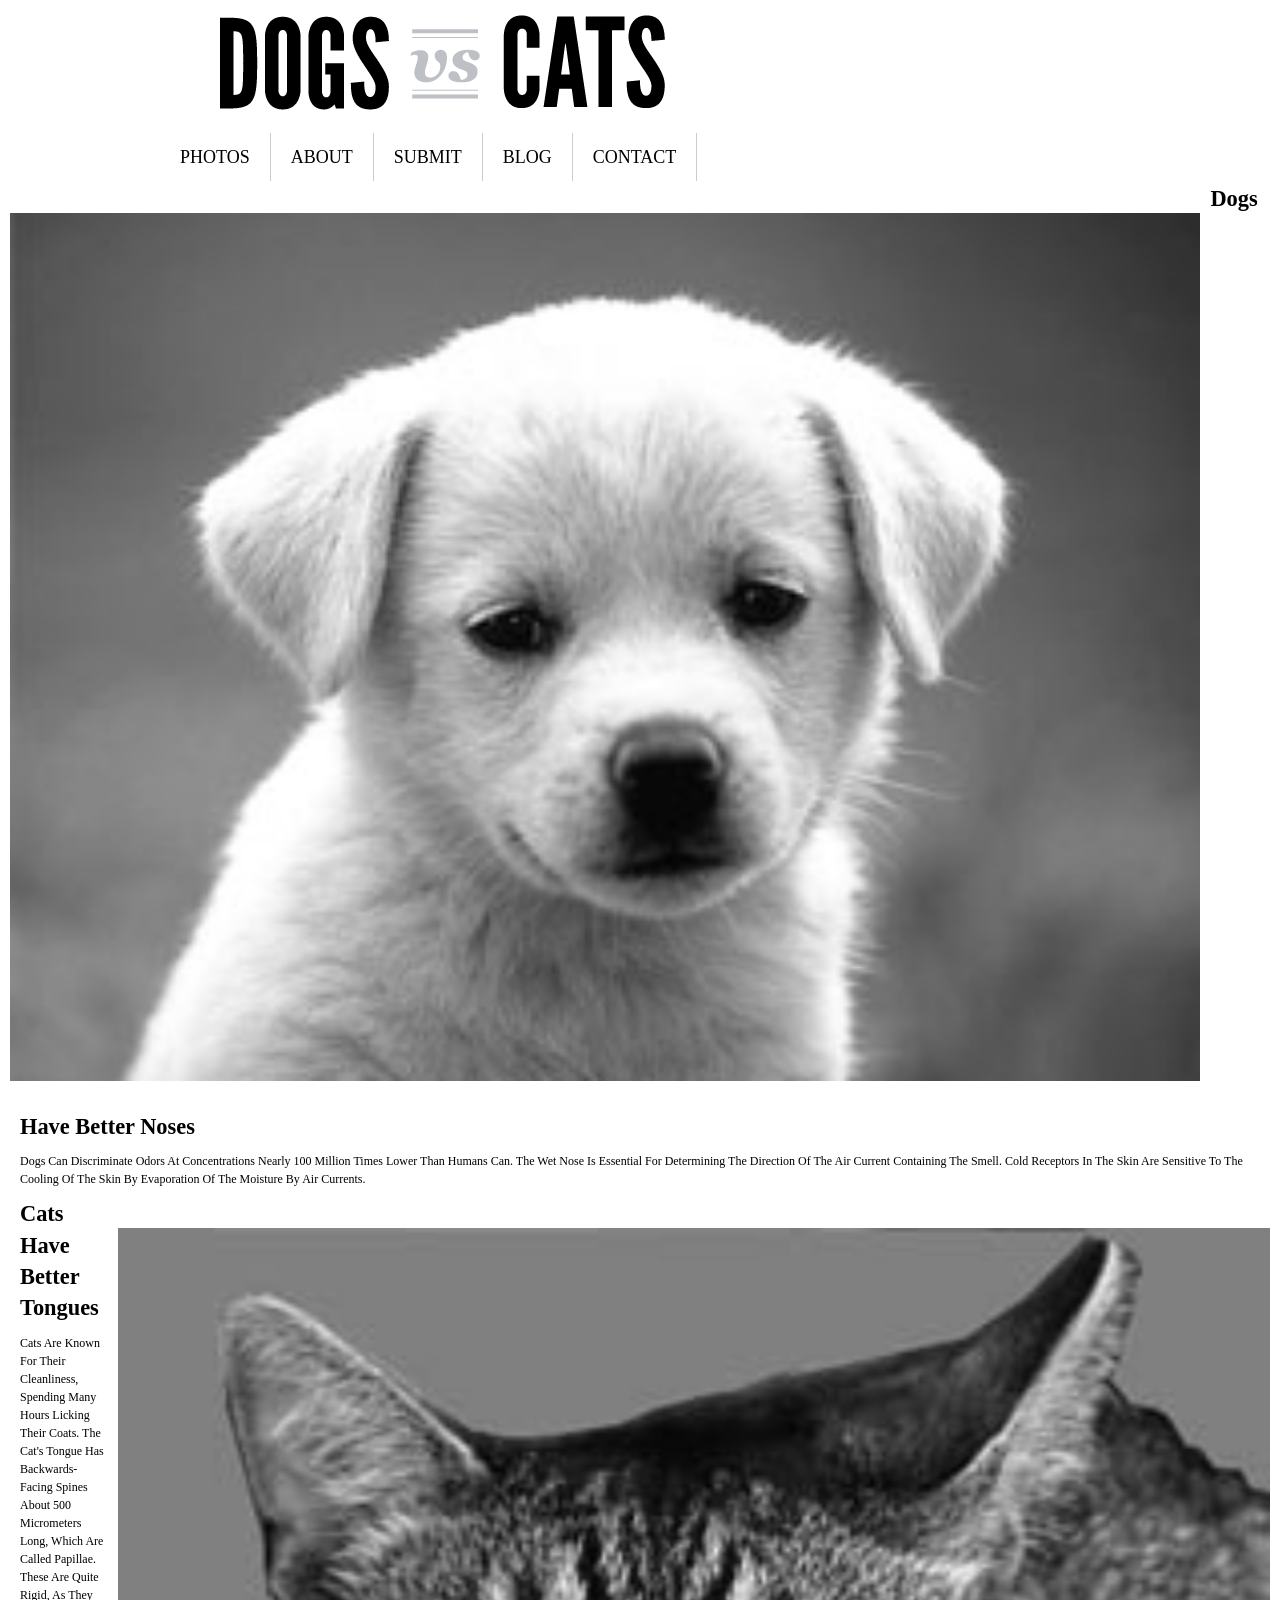
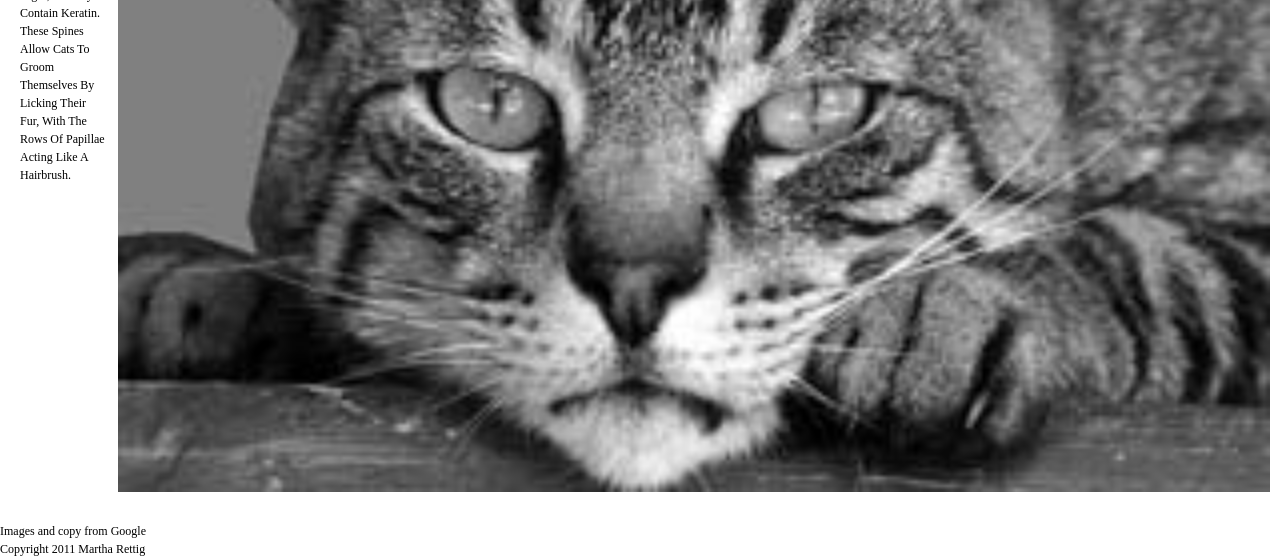
<file: 09-responsive-cats-vs-dogs/index.html>
<!DOCTYPE html>
<html>
	<head>
	<meta charset="UTF-8">
	<title></title>
  <!--[if lt IE 9]>
  <script src="http://html5shiv.googlecode.com/svn/trunk/html5.js"></script>
  <![endif]-->
	<link rel="stylesheet" href="style.css" type="text/css" media="screen" />
	</head>
	<body>
		<header id='site-header'>
		<img src="images/dogvscat-logo.gif" class="logo"alt="logo"/>
		
		<nav id='top-menu'>
		<ul>
			<li> <a href="#">PHOTOS</a></li>
			<li><a href="#">ABOUT</a></li>
			<li><a href="#">SUBMIT</a></li>
			<li><a href="#">BLOG</a></li>
			<li><a href="#">CONTACT</a></li>
			</ul>
			</nav>
			</header>
			
			<section id='content'>
				<article id='dog'>
					<img src="images/blackandwhitecolorpuppy.jpg "class="dog""alt="logo"/>
					<h1> Dogs Have Better Noses </h1>
					<p> 
					Dogs can discriminate odors at concentrations nearly 100 million times lower than humans can. 
					The wet nose is essential for determining the direction of the air current containing the smell. 
					Cold receptors in the skin are sensitive to the cooling of the skin by evaporation of the moisture 
					by air currents.</p>
					</article>
					
					<article id='cat'>
					<img src="images/blackandwhitecolorcat.jpg "class="cat""alt="logo"/>
					<h1> Cats Have Better Tongues </h1>
					<p>
					Cats are known for their cleanliness, spending many hours licking their coats. 
					The cat's tongue has backwards-facing spines about 500 micrometers long, which are called papillae. 
					These are quite rigid, as they contain keratin. These spines allow cats to groom themselves by licking their 
					fur, with the rows of papillae acting like a hairbrush.</p>
				</article>
			</section>
			
				<footer id='site-footer'>
    				<section id='footer-credit'>
					Images and copy from Google
					</section>
					
					<section id='footer-copyright'>
					Copyright 2011 Martha Rettig
					</section>
				</footer>
		</body>
	</html>
</file>
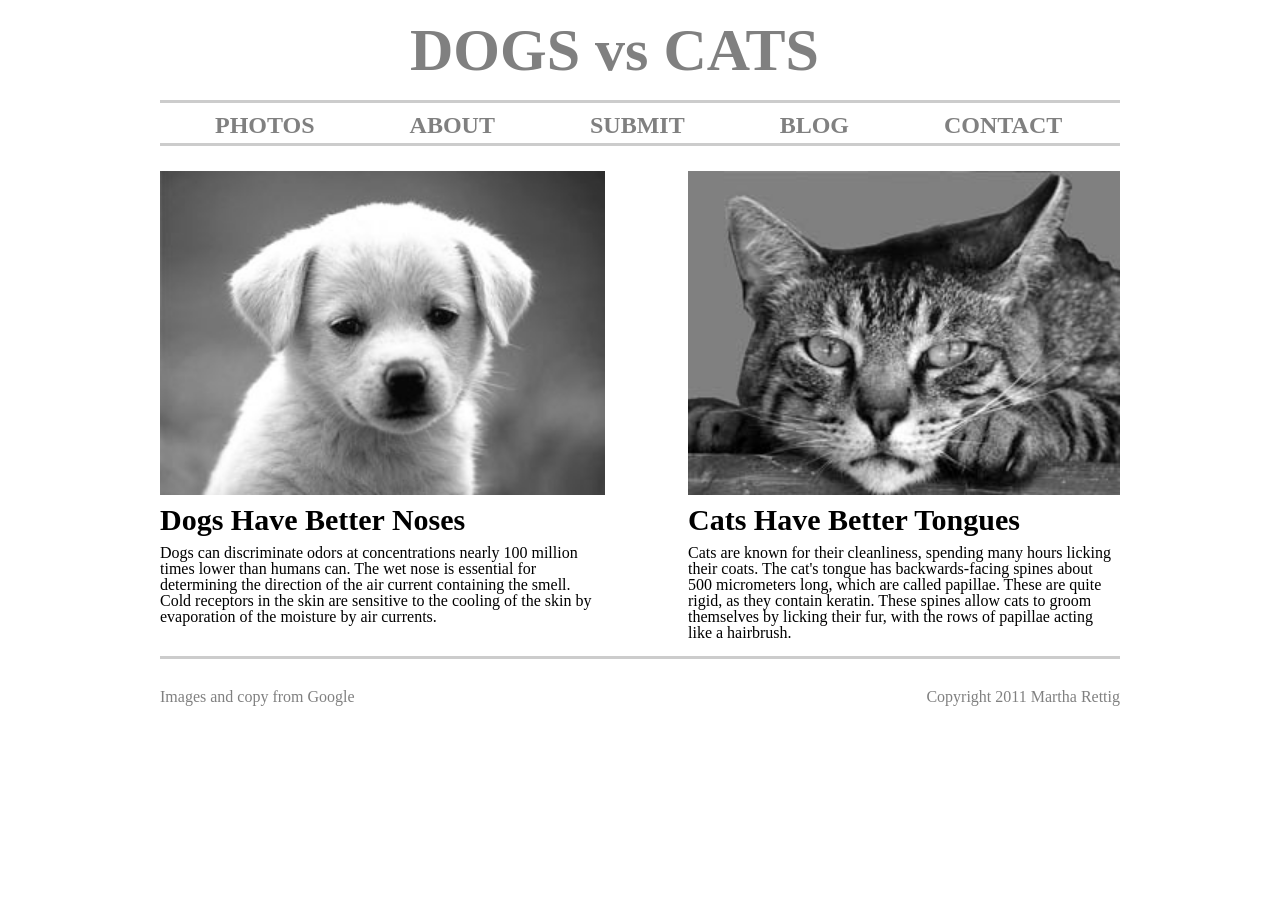
<file: 10-type-cats-vs-dogs copy/index.html>
<!DOCTYPE html>
<html>
	<head>
	<meta charset="UTF-8">
	<title></title>
  <!--[if lt IE 9]>
  <script src="http://html5shiv.googlecode.com/svn/trunk/html5.js"></script>
  <![endif]-->
	<link rel="stylesheet" href="style.css" type="text/css" media="screen" />
	</head>
	<body>
		<header id='site-header'>
		<h1>DOGS vs CATS</h1>
		<nav id='top-menu'>
		<ul>
			<li> <a href="#">PHOTOS</a></li>
			<li><a href="#">ABOUT</a></li>
			<li><a href="#">SUBMIT</a></li>
			<li><a href="#">BLOG</a></li>
			<li><a href="#">CONTACT</a></li>
			</ul>
			</nav>
			</header>
			
			<section id='content'>
				<article id='dog'>
					<img src="images/blackandwhitecolorpuppy.jpg "class="dog""alt="logo"/>
					<h2> Dogs Have Better Noses </h2>
					<p> 
					Dogs can discriminate odors at concentrations nearly 100 million times lower than humans can. 
					The wet nose is essential for determining the direction of the air current containing the smell. 
					Cold receptors in the skin are sensitive to the cooling of the skin by evaporation of the moisture 
					by air currents.</p>
					</article>
					
					<article id='cat'>
					<img src="images/blackandwhitecolorcat.jpg "class="cat""alt="logo"/>
					<h2> Cats Have Better Tongues </h2>
					<p>
					Cats are known for their cleanliness, spending many hours licking their coats. 
					The cat's tongue has backwards-facing spines about 500 micrometers long, which are called papillae. 
					These are quite rigid, as they contain keratin. These spines allow cats to groom themselves by licking their 
					fur, with the rows of papillae acting like a hairbrush.</p>
				</article>
			</section>
			
				<footer id='site-footer'>
    				<section id='footer-credit'>
					Images and copy from Google
					</section>
					
					<section id='footer-copyright'>
					Copyright 2011 Martha Rettig
					</section>
				</footer>
		</body>
	</html>
</file>
<file: 09-responsive-cats-vs-dogs/style.css>
/* Meyer Reset */
/* http://meyerweb.com/eric/tools/css/reset/ 
   v2.0 | 20110126
   License: none (public domain)
*/

html, body, div, span, applet, object, iframe,
h1, h2, h3, h4, h5, h6, p, blockquote, pre,
a, abbr, acronym, address, big, cite, code,
del, dfn, em, img, ins, kbd, q, s, samp,
small, strike, strong, sub, sup, tt, var,
b, u, i, center,
dl, dt, dd, ol, ul, li,
fieldset, form, label, legend,
table, caption, tbody, tfoot, thead, tr, th, td,
article, aside, canvas, details, embed, 
figure, figcaption, footer, header, hgroup, 
menu, nav, output, ruby, section, summary,
time, mark, audio, video {
	margin: 0;
	padding: 0;
	border: 0;
	font-size: 100%;
	font: inherit;
	vertical-align: baseline;
}
/* HTML5 display-role reset for older browsers */
article, aside, details, figcaption, figure, 
footer, header, hgroup, menu, nav, section {
	display: block;
}
body {
	line-height: 1;
}
ol, ul {
	list-style: none;
}
blockquote, q {
	quotes: none;
}
blockquote:before, blockquote:after,
q:before, q:after {
	content: '';
	content: none;
}
table {
	border-collapse: collapse;
	border-spacing: 0;
}


/* Center Content */

.centered { 
  margin:0 auto;
  width:960px;
}


/* Clearfix */
.clearfix:after {
	content: ".";
	display: block;
	clear: both;
	visibility: hidden;
	line-height: 0;
	height: 0;
}
 
.clearfix { display: inline-block; }
html[xmlns] .clearfix { display: block; }
* html .clearfix { height: 1%; }


body{
	position:relative;
	margin: 0 auto; 
	max-width:100%;
	background-color:white;}
	
	#main-content{
	max-width:100%;}
	
	img.logo{
	position:relative;
	top:0;
	left:200px;
	max-width:100%;
	margin:15px 10px 10px 20px;}
	
#top-menu{
	position:relative;
	top:10px;
	left:160px;
	max-width:100%;
	height:50px;}
	
	#top-menu li { 
    float:left; 
    border-right:
    1px solid #CCC;}
  
  #top-menu li.last { border:0px; }
  
  #top-menu li a { display:block; 
    padding:15px 20px;
    font-size:18px;
    color:black;
    text-decoration:none;}
    
  #top-menu li a:hover { 
  background-color:#DDD; }
	
img.dog{
	float:left;
	width:93%;
	margin:20px 0px;
	padding:10px;}
	
	article.dog	{
	float:left;
	width:50%;
	margin:20px 0px;}
	
	img.cat{
	float:right;
	width:90%;
	margin:20px 0px;
	padding:10px;}
	
	article.cat	{
	float:right;
	width:50%;
	margin:20px 0px;}
	
	h1{
	font:1.4em/1.4em"georgia";
	font-weight:bold;
	margin:10px 20px;
	text-align:left;}
		
	p{
	font:0.75em/1.5em verdana,san-serif; 
		text-transform:capitalize;
		margin:10px 20px;
		text-align:left;}
		
		
footer {
clear:both;
font-weight:italic;
font:0.75em/1.5em verdana,san-serif;}
</file>
<file: 10-type-cats-vs-dogs copy/style.css>
/* Meyer Reset */
/* http://meyerweb.com/eric/tools/css/reset/ 
   v2.0 | 20110126
   License: none (public domain)
*/

html, body, div, span, applet, object, iframe,
h1, h2, h3, h4, h5, h6, p, blockquote, pre,
a, abbr, acronym, address, big, cite, code,
del, dfn, em, img, ins, kbd, q, s, samp,
small, strike, strong, sub, sup, tt, var,
b, u, i, center,
dl, dt, dd, ol, ul, li,
fieldset, form, label, legend,
table, caption, tbody, tfoot, thead, tr, th, td,
article, aside, canvas, details, embed, 
figure, figcaption, footer, header, hgroup, 
menu, nav, output, ruby, section, summary,
time, mark, audio, video {
	margin: 0;
	padding: 0;
	border: 0;
	font-size: 100%;
	font: inherit;
	vertical-align: baseline;
}
/* HTML5 display-role reset for older browsers */
article, aside, details, figcaption, figure, 
footer, header, hgroup, menu, nav, section {
	display: block;
}
body {
	line-height: 1;
}
ol, ul {
	list-style: none;
}
blockquote, q {
	quotes: none;
}
blockquote:before, blockquote:after,
q:before, q:after {
	content: '';
	content: none;
}
table {
	border-collapse: collapse;
	border-spacing: 0;
}


/* Center Content */

.centered { 
  margin:0 auto;
  width:960px;
}


/* Clearfix */
.clearfix:after {
	content: ".";
	display: block;
	clear: both;
	visibility: hidden;
	line-height: 0;
	height: 0;
}
 
.clearfix { display: inline-block; }
html[xmlns] .clearfix { display: block; }
* html .clearfix { height: 1%; }


body{
	background-color: white;}
	
	#site-header{
	width:960px;
	margin:0 auto;
	position:relative;}
	
	h1{
	position:relative;
	margin: 0 auto;
	font-size:60px;
	font-family:georgia;
	font-weight:bold;
	color:grey;
	padding-bottom:20px;
	padding-top:20px;
	padding-left:250px;}
		
#top-menu{
	position:relative;
	margin: 0 auto;
	width:960px;
	height:40px;
	border-top:3px solid #CCC;
    border-bottom:3px solid #CCC;}
	
	#top-menu li { 
 float:left;
 padding-left:45px;}
  
  #top-menu li.last { border:0px; }
  
  #top-menu li a { display:block; 
 
    padding:10px 40px 0 10px;
    font-size:24px;
    color:grey;
    text-decoration:none;
    text-transform:uppercase;
  font-weight:bold;}
    
  #top-menu li a:hover { 
  background-color:#DDD; }
	
	#content{	
	width:960px;
  	margin:0 auto;}
  	
  	#dog{
  	float:left;
  	padding-top:5px;
  	padding-bottom:5px;
  	width:45%;}
  	
  	img.dog{
	float:left;
	width:103%;
	padding-top:20px;
	padding-bottom:10px;}
  	
  	#cat{
  	float:right;
  	padding-top:5px;
  	padding-bottom:5px;
  	width:45%;}
  	
  	img.cat{
	float:right;
	width:100%;
	padding-top:20px;
	padding-bottom:10px;}
	
	h2{
	font-size:30px;
	font-family:georgia;
	font-weight:bold;
	color:black;
	padding-top:5px;}
		
	p{
	font-size:16px;
	font-family:georgia;
	color:black;
	padding-top:10px;
	padding-bottom:10px;}
		
  #site-footer{
  width:960px;
  margin:0 auto;
  position:relative;
  padding-top:30px;
  color:grey;
  font-size:16px;
font-family:georgia;
clear:both;
 border-top:3px solid #CCC;}

#footer-credit{
 float:left;
 padding-right:60px;}

#footer-copyright{
float:right;
 padding-left:60px;}
</file>
